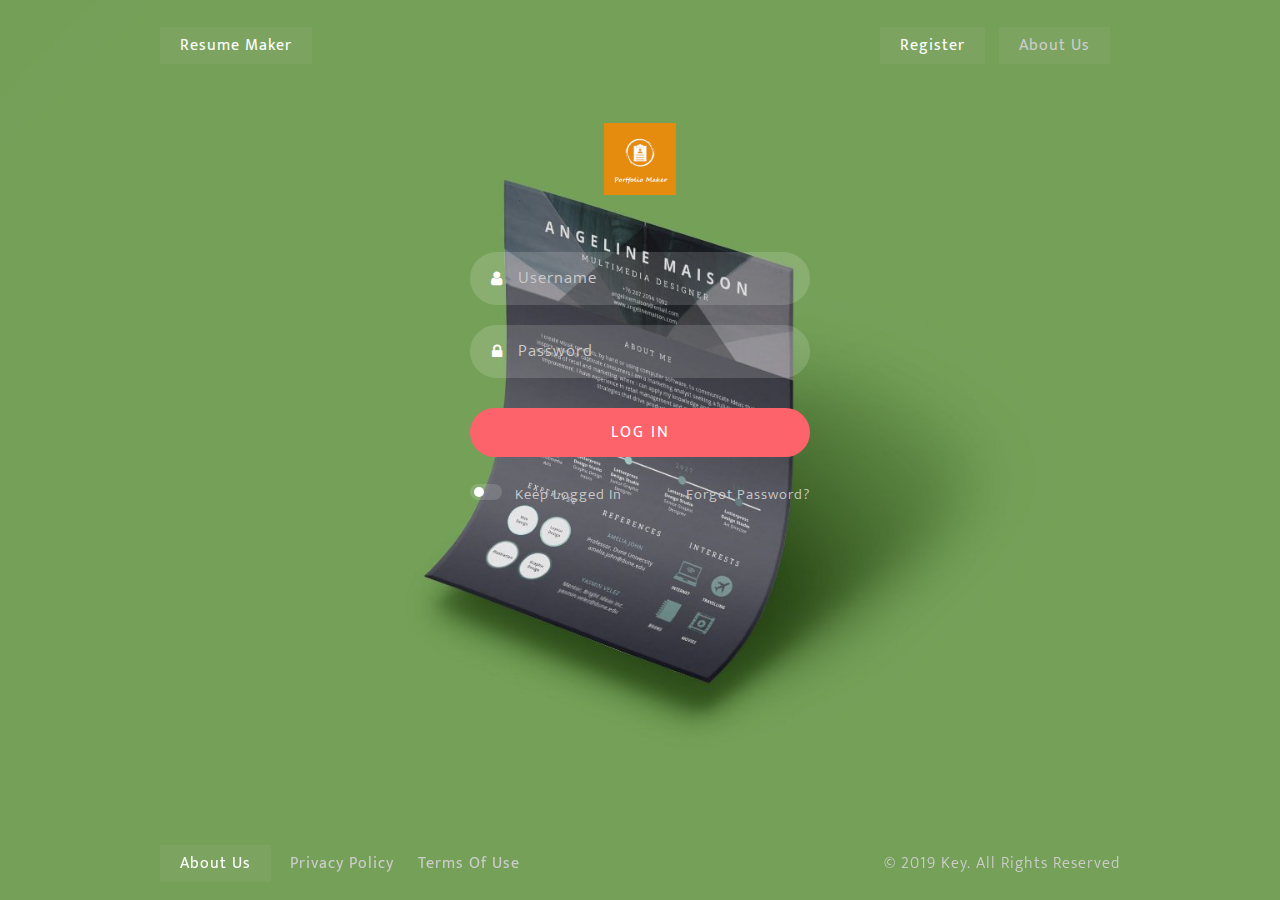
<file: index.html>
<!DOCTYPE html>
<html lang="zxx">

<head>
    <meta charset="utf-8">
    <meta name="viewport" content="width=device-width, initial-scale=1, shrink-to-fit=no">
    <meta http-equiv="x-ua-compatible" content="ie=edge">
    <link rel="icon" href="img/logo.png">
    <script>
        addEventListener("load", function() {
            setTimeout(hideURLbar, 0);
        }, false);

        function hideURLbar() {
            window.scrollTo(0, 1);
        }
    </script>
    <title>PortfolioMaker</title>
    <!-- Font Awesome -->
    <link rel="stylesheet" href="https://use.fontawesome.com/releases/v5.8.2/css/all.css">

    <link rel="stylesheet" href="css/font-awesome.min.css" type="text/css" media="all">
    <!-- Bootstrap core CSS -->
    <!--<link href="css/bootstrap.min.css" rel="stylesheet"> -->
    <!-- Material Design Bootstrap -->
    <!--<link href="css/mdb.min.css" rel="stylesheet">-->
    <!-- Index-Page-CSS -->
    <link rel="stylesheet" href="css/style.css" type="text/css" media="all">
    <!-- //fonts -->
    <link rel="stylesheet" href="css/font-awesome.min.css" type="text/css" media="all">
    <!-- Google fonts -->
    <link href="//fonts.googleapis.com/css?family=Quattrocento+Sans:400,400i,700,700i" rel="stylesheet">
    <link href="//fonts.googleapis.com/css?family=Mukta:200,300,400,500,600,700,800" rel="stylesheet">
    <!-- Google fonts -->
</head>

<body>
    <!-- main navigation -->
    <section class="main">
        <div class="layer">
            <header>
                <div class="bottom-grid">
                    <div class="links">
                        <!-- Navbar brand -->
                        <ul class="links-unordered-list">
                            <li class="active">
                                <a class="navbar-brand" href="index.html">Resume Maker</a>
                            </li>
                        </ul>
                    </div>

                    <div class="links">
                        <ul class="links-unordered-list">
                            <li class="active">
                                <a href="signup.html" class="">Register</a>
                            </li>
                            <li class="active">
                                <a href="about.html" class="">About Us</a>
                            </li>
                        </ul>
                    </div>
                </div>

            </header>
            <!-- main navigation -->

            <!-- main layout -->
            <main>
                <!-- main container -->
                <div class="container ">

                    <!-- grid row -->
                    <div class="row">
                        <div class="content-w3ls">
                            <div class="text-center icon">
                                <img src="img/logo.png" height="72" width="72" class="mb-4 rounded img-fluid" alt="Resume Maker Logo">
                            </div>
                            <div class="content-bottom">
                                <form action="#" id="login-form" method="post">
                                    <div class="field-group">
                                        <span class="fa fa-user" aria-hidden="true"></span>
                                        <div class="wthree-field">
                                            <input name="email" id="email" type="email" value="" placeholder="Username" required>
                                        </div>
                                    </div>
                                    <div class="field-group">
                                        <span class="fa fa-lock" aria-hidden="true"></span>
                                        <div class="wthree-field">
                                            <input name="password" id="password" type="password" placeholder="Password">
                                        </div>
                                    </div>
                                    <div class="wthree-field">
                                        <button type="submit" class="btn btn-primary btn-block">Log In</button>
                                    </div>
                                    <ul class="list-login">
                                        <li class="switch-agileits">
                                            <label class="switch">
                                            <input type="checkbox">
                                            <span class="slider round"></span>
                                            keep Logged in
                                        </label>
                                        </li>
                                        <li>
                                            <a href="#" class="text-right">forgot password?</a>
                                        </li>
                                        <li class="clearfix"></li>
                                    </ul>
                                    <ul class="list-login-bottom">

                                        <li class="clearfix"></li>
                                    </ul>
                                </form>
                            </div>
                        </div>
                        <!-- grid row -->
                    </div>

                    <!-- grid row -->

                    <!-- grid row -->

                    <!-- main container -->
                </div>
            </main>

            <!-- main layout -->
            <!-- footer -->
            <footer>
                <div class="bottom-grid1">
                    <div class="links">
                        <ul class="links-unordered-list">
                            <li class="active">
                                <a href="about.html" class="">About Us</a>
                            </li>
                            <li class="">
                                <a href="#" class="">Privacy Policy</a>
                            </li>
                            <li class="">
                                <a target="_blank" href="https://pastebin.com/3WXmsxsU" class="">Terms of Use</a>
                            </li>
                        </ul>
                    </div>
                    <div class="copyright">
                        <p>© 2019 Key. All rights reserved </a>
                        </p>
                    </div>
                </div>
            </footer>

            <!-- footer -->
            <!-- SCRIPTS -->
            <!-- JQuery -->
            <script type="text/javascript" src="js/jquery-3.4.1.min.js"></script>
            <!-- Bootstrap tooltips -->
            <script type="text/javascript" src="js/popper.min.js"></script>
            <!-- Bootstrap core JavaScript -->
            <script type="text/javascript" src="js/bootstrap.min.js"></script>
            <!-- MDB core JavaScript -->
            <script type="text/javascript" src="js/mdb.min.js"></script>
            <script src="js/modules/events-handler.js"></script>
            <script src="js/jquery.validate.min.js"></script>
            <!--script src="js/form-validation.js"></script-->
        </div>
    </section>
</body>

</html>
</file>
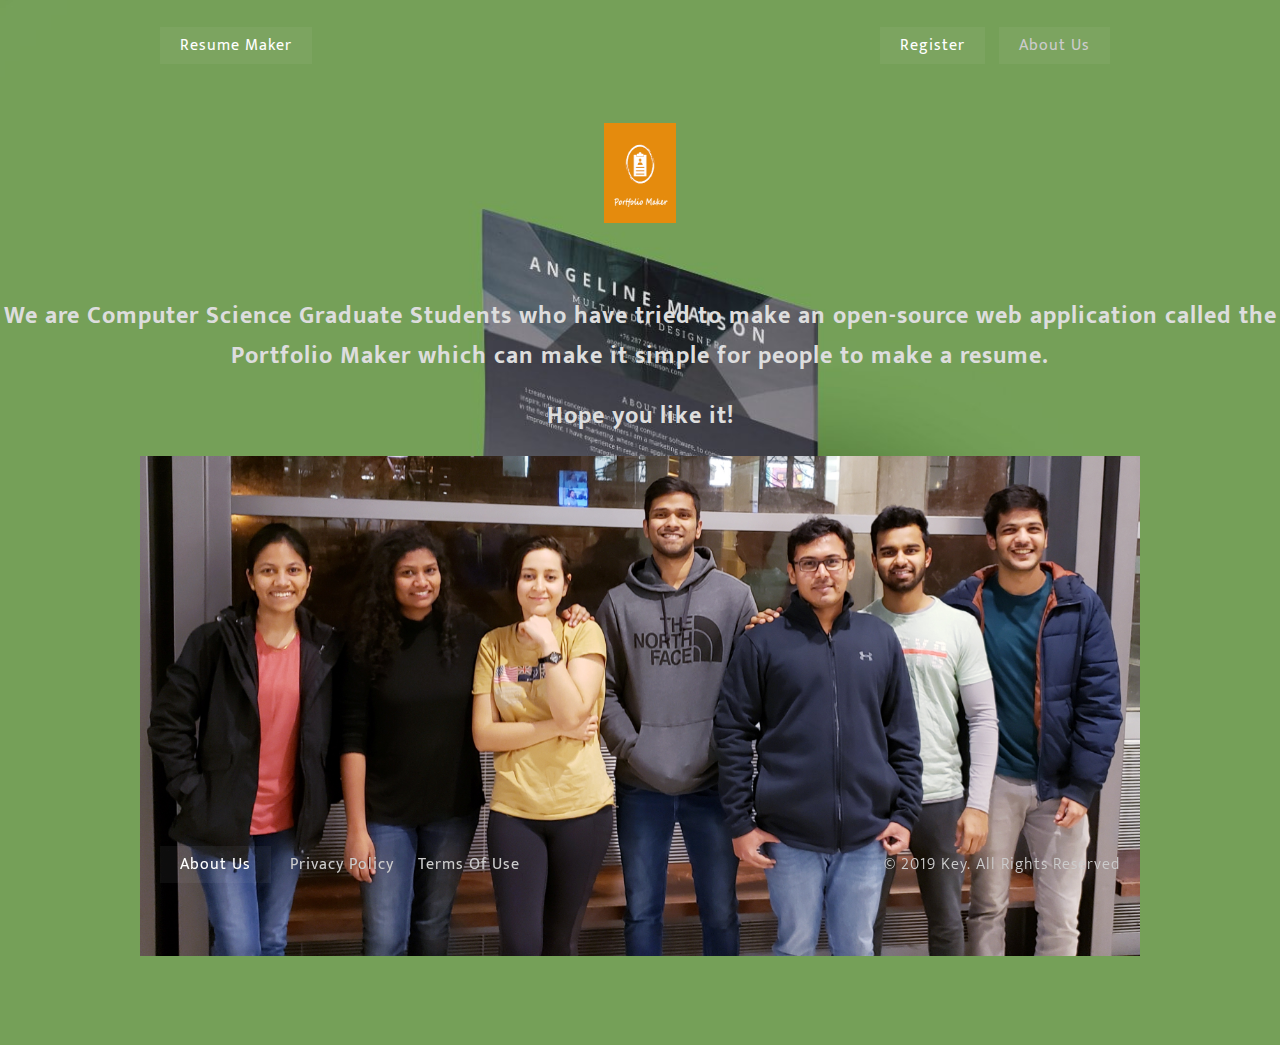
<file: about.html>
<!DOCTYPE html>
<html lang="zxx">

<head>
    <meta charset="utf-8">
    <meta name="viewport" content="width=device-width, initial-scale=1, shrink-to-fit=no">
    <meta http-equiv="x-ua-compatible" content="ie=edge">
    <link rel="icon" href="img/logo.png">
    <link rel="icon" href="img/7.png">
    <script>
        addEventListener("load", function() {
            setTimeout(hideURLbar, 0);
        }, false);

        function hideURLbar() {
            window.scrollTo(0, 1);
        }
    </script>
    <title>Portfolio Maker </title>
    <!-- Font Awesome -->
    <link rel="stylesheet" href="https://use.fontawesome.com/releases/v5.8.2/css/all.css">

    <link rel="stylesheet" href="css/font-awesome.min.css" type="text/css" media="all">
    <!-- Bootstrap core CSS -->
    <!--<link href="css/bootstrap.min.css" rel="stylesheet"> -->
    <!-- Material Design Bootstrap -->
    <!--<link href="css/mdb.min.css" rel="stylesheet">-->
    <!-- Index-Page-CSS -->
    <link rel="stylesheet" href="css/style.css" type="text/css" media="all">
    <!-- //fonts -->
    <link rel="stylesheet" href="css/font-awesome.min.css" type="text/css" media="all">
    <!-- Google fonts -->
    <link href="//fonts.googleapis.com/css?family=Quattrocento+Sans:400,400i,700,700i" rel="stylesheet">
    <link href="//fonts.googleapis.com/css?family=Mukta:200,300,400,500,600,700,800" rel="stylesheet">
    <!-- Google fonts -->
</head>

<body>
    <!-- main navigation -->
    <section class="main">
        <div class="layer">
            <header>
                <div class="bottom-grid">
                    <div class="links">
                        <!-- Navbar brand -->
                        <ul class="links-unordered-list">
                            <li class="active">
                                <a class="navbar-brand" href="index.html">Resume Maker</a>
                            </li>
                        </ul>
                    </div>

                    <div class="links">
                        <ul class="links-unordered-list">
                            <li class="active">
                                <a href="signup.html" class="">Register</a>
                            </li>
                            <li class="active">
                                <a href="about.html" class="">About Us</a>
                            </li>
                        </ul>
                    </div>
                </div>

            </header>
            <!-- main navigation -->

            <!-- main layout -->
            <main>
                <!-- main container -->
                <div class="container ">
                    <!-- grid row -->
                    <div class="row">
                        <div class="content-w3ls">
                            <div class="text-center icon">
                                <img src="img/logo.png" height="100" width="72" class="mb-4 rounded img-fluid" alt="Resume Maker Logo">
                            </div>
                        </div>
                        <div>
                            <div class="text-center">
                                <h2>We are Computer Science Graduate Students who have tried to make an open-source web application called the Portfolio Maker which can make it simple for people to make a resume.
                                </h2>
                                <h2>Hope you like it!</h2>

                            </div>

                            <div class="text-center icon">
                                <img src="img/team.jpg" height="500" width="1000">
                            </div>
                        </div>

                        <!-- grid row -->
                    </div>

                    <!-- grid row -->

                    <!-- grid row -->

                    <!-- main container -->
                </div>
            </main>

            <!-- main layout -->
            <!-- footer -->
            <footer>
                <div class="bottom-grid1">
                    <div class="links">
                        <ul class="links-unordered-list">
                            <li class="active">
                                <a href="about.html" class="">About Us</a>
                            </li>
                            <li class="">
                                <a href="#" class="">Privacy Policy</a>
                            </li>
                            <li class="">
                                <a target="_blank" href="https://pastebin.com/3WXmsxsU" class="">Terms of Use</a>
                            </li>
                        </ul>
                    </div>
                    <div class="copyright">
                        <p>© 2019 Key. All rights reserved </a>
                        </p>
                    </div>
                </div>
            </footer>

            <!-- footer -->
            <!-- SCRIPTS -->
            <!-- JQuery -->
            <script type="text/javascript" src="js/jquery-3.4.1.min.js"></script>
            <!-- Bootstrap tooltips -->
            <script type="text/javascript" src="js/popper.min.js"></script>
            <!-- Bootstrap core JavaScript -->
            <script type="text/javascript" src="js/bootstrap.min.js"></script>
            <!-- MDB core JavaScript -->
            <script type="text/javascript" src="js/mdb.min.js"></script>
            <script src="js/modules/events-handler.js"></script>
        </div>
    </section>
</body>

</html>
</file>
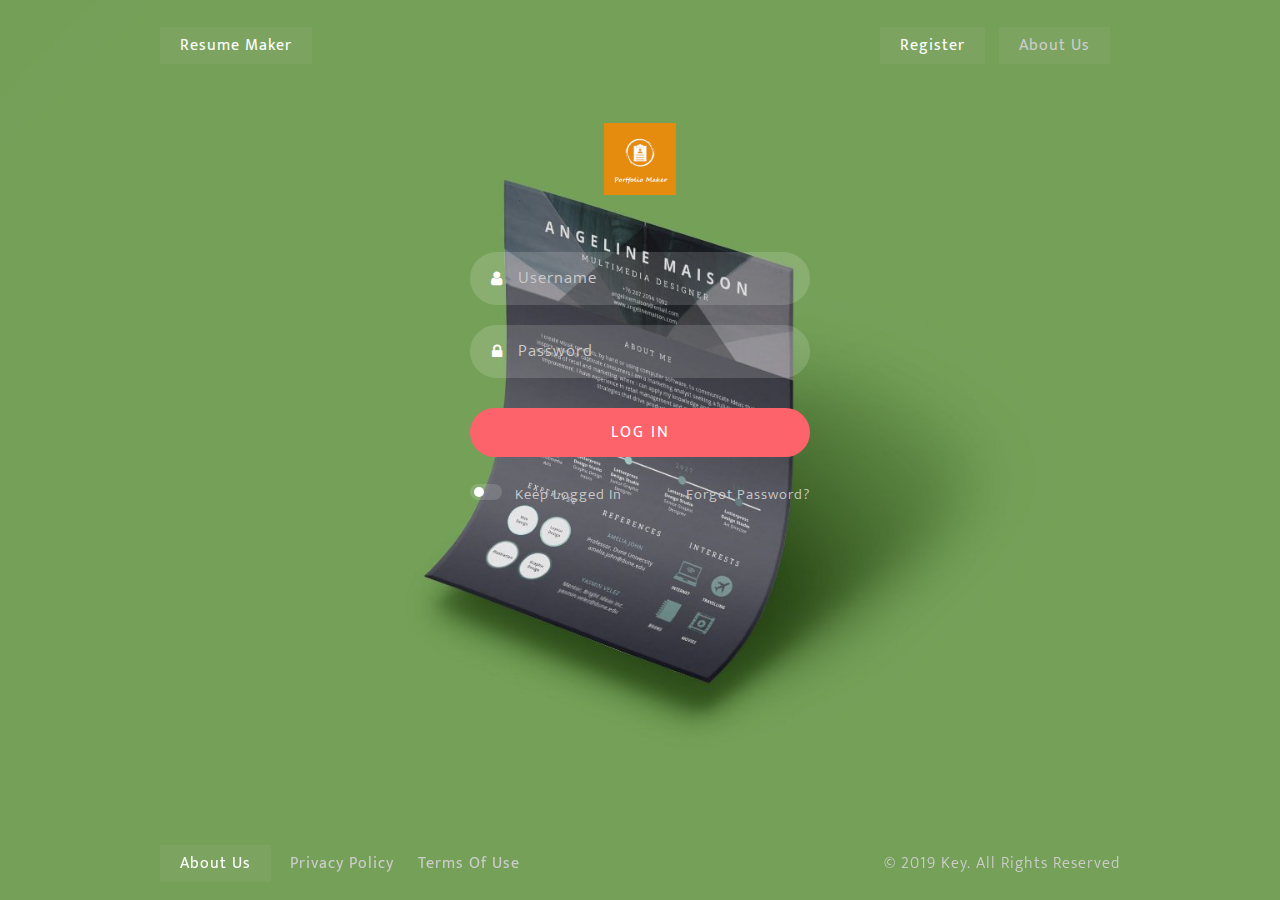
<file: preview-and-generate.html>
<!DOCTYPE html>
<html lang="en">

<head>
    <meta charset="utf-8">
    <meta name="viewport" content="width=device-width, initial-scale=1, shrink-to-fit=no">
    <meta http-equiv="x-ua-compatible" content="ie=edge">
    <link rel="icon" href="img/logo.png">
    <script>
        addEventListener("load", function () {
            setTimeout(hideURLbar, 0);
        }, false);
        
        function hideURLbar() {
            window.scrollTo(0, 1);
        }
    
    </script>
    <title>Resume Maker - Preview Data</title>
    <link rel="stylesheet" href="https://use.fontawesome.com/releases/v5.8.2/css/all.css">
    <link rel="stylesheet" href="css/font-awesome.min.css" type="text/css" media="all">
    <link rel="stylesheet" href="css/style.css" type="text/css" media="all">
    <link rel="stylesheet" href="css/font-awesome.min.css" type="text/css" media="all">
    <link href="//fonts.googleapis.com/css?family=Quattrocento+Sans:400,400i,700,700i" rel="stylesheet">
    <link href="//fonts.googleapis.com/css?family=Mukta:200,300,400,500,600,700,800" rel="stylesheet">
    <link href="css/bootstrap.min.css" rel="stylesheet">
    <link href="css/mdb.min.css" rel="stylesheet">
    <link href="css/style.css" rel="stylesheet">
    <link rel="stylesheet" href="css/intlTelInput.min.css">
    <script>
        if (!localStorage.getItem('token')) {
            window.location.replace('index.html');
        }
    </script>
</head>

<body>

<section class="main">
    <div class="layer">
        <header>
            <div class="bottom-grid">
                <div class="links">
                    <!-- Navbar brand -->
                    <ul class="links-unordered-list">
                        <li class="active">
                            <a class="navbar-brand" href="index.html">Resume Maker</a>
                        </li>
                    </ul>
                </div>
                
                <div class="links">
                    <ul class="links-unordered-list">
                        <li class="active">
                            <a href="signup.html" class="">Register</a>
                        </li>
                        <li class="active">
                            <a href="about.html" class="">About Us</a>
                        </li>
                        <li class="active">
                            <a id="logout" class="nav-link" href>Logout
                                <span class="sr-only">(current)</span>
                            </a>
                        </li>
                    </ul>
                </div>
            </div>
            <main>
                <div class="container pt-5">
                    
                    <!-- grid row -->
                    <div class="row">
                        
                        <div class="col-md-8 preview-div m-auto">
                            <h2>You have entered the following details:</h2>
                            <table class="table text-white table-dark table-striped rounded">
                                <thead class="table text-white table-dark table-striped rounded">
                                <tr>
                                    <th scope="col">Field</th>
                                    <th scope="col">Your Input</th>
                                    <th scope="col">
                                        
                                        <div class="wthree-field">
                                            <button onclick="editMe()" type="submit" class="btn btn-primary btn-block ">
                                                Edit
                                            </button>
                                        </div>
                                    
                                    </th>
                                </tr>
                                </thead>
                                <tbody id="preview_data">
                                </tbody>
                            </table>
                            <div class="wthree-field">
                                <button type="submit" class="btn btn-primary btn-block" id="show-template">Generate
                                    Resume
                                </button>
                            </div>
                        </div>
                    </div>
                </div>
            </main>
        
        </header>
        
        <!-- JQuery -->
        <script type="text/javascript" src="js/jquery-3.4.1.min.js"></script>
        <!-- Bootstrap tooltips -->
        <script type="text/javascript" src="js/popper.min.js"></script>
        <!-- Bootstrap core JavaScript -->
        <script type="text/javascript" src="js/bootstrap.min.js"></script>
        <!-- MDB core JavaScript -->
        <script type="text/javascript" src="js/mdb.min.js"></script>
        <script src="js/modules/intlTelInput.js"></script>
        <script src="js/jquery.validate.min.js"></script>
        <script src="js/modules/events-handler.js"></script>
        
        <script>
            
            function editMe() {
                //$(':input').removeAttr('readonly');
                $(' input[type="text"]').prop("disabled", false);
                $(' input[type="text"]').css('backgroundColor', 'white');
                $(' input[type="text"]').css('color', 'black');
            }
        
        </script>
    </div>
    <footer>
        <div class="bottom-grid1">
            <div class="links">
                <ul class="links-unordered-list">
                    <li class="">
                        <a href="about.html" class="">About Us</a>
                    </li>
                    <li class="">
                        <a href="#" class="">Privacy Policy</a>
                    </li>
                    <li class="">
                        <a target="_blank" href="https://pastebin.com/3WXmsxsU" class="">Terms of Use</a>
                    </li>
                </ul>
            </div>
            <div class="copyright">
                <p>© 2019 Key. All rights reserved </a>
                </p>
            </div>
        </div>
    </footer>
</section>

<!-- JQuery -->
<script type="text/javascript" src="js/jquery-3.4.1.min.js"></script>

<script src="js/jquery.validate.min.js"></script>

<!-- Bootstrap tooltips -->
<script type="text/javascript" src="js/popper.min.js"></script>
<!-- Bootstrap core JavaScript -->
<script type="text/javascript" src="js/bootstrap.min.js"></script>
<!-- MDB core JavaScript -->
<script type="text/javascript" src="js/mdb.min.js"></script>
<script src="js/modules/intlTelInput.js"></script>
<script src="js/modules/events-handler.js"></script>
<style>
    #unique {
        background: transparent;
        border: none;
        color: white;
        outline: none;
        
    }
</style>
<script>
    var map = {
        'personalInfo': 'Personal Information',
        'websites': 'Your Websites / Online Presence',
        'education': 'Education / Academics',
        'skills': 'Skills',
        'experience': 'Professional Experience',
        'projects': 'Academic Projects',
        'accoladesInterests': 'Accolades, Activities and Interests',
        'name': 'Name',
        'emailID': 'Email Address',
        'contactNumber': 'Contact Number',
        'mailingAddress': 'Mailing Address',
        'careerObjective': 'Career Objective',
        'ownWebsite': 'Your Website',
        'linkedInURL': 'LinkedIn URL',
        'githubURL': 'GitHub URL',
        'googleScholarsURL': 'Google Scholars URL',
        'otherURL': 'Other URL',
        'university': 'School Name',
        'degree': 'Degree Obtained',
        'concentration': 'Concentration of Study',
        'startDate': 'Start Date',
        'endDate': 'End Date',
        'gpa': 'GPA',
        'technical': 'Technical Skills',
        'laboratory': 'Laboratory Work',
        'languages': 'Languages Known',
        'otherSkills': 'Other Skills',
        'orgName': 'Organization Name',
        'jobTitle': 'Job title',
        'jobStartDate': 'Job Start Date',
        'jobEndDate': 'Job End Date',
        'responsibilities': 'Job Responsibilities',
        'projectTitle': 'Project Title',
        'projectStartDate': 'Project Start Date',
        'projectEndDate': 'Project End Date',
        'projectSummary': 'Project Summary',
        'accolades': 'Accolades',
        'activities': 'Activities & Interests'
    };
    
    var serverURL = 'https://resbuild-server.herokuapp.com/';
    
    function showPreview() {
        $.ajax({
            method: 'GET',
            //contentType: "application/json",
            //dataType: 'json',
            beforeSend: function (xhr) {
                xhr.setRequestHeader('Authorization', 'Bearer ' + localStorage.getItem('token'));
            },
            url: serverURL + 'data/fetch?user_id=' + localStorage.getItem('user_id'),
            //data: JSON.stringify(questionnaireObject),
            success: function (result) {
                
                if (result) {
                    var outputJSON = JSON.parse(result.data);
                    
                    var tr, val;
                    for (var key of Object.keys(outputJSON)) {
                        if (outputJSON[key]) {
                            tr = $('<tr/>');
                            tr.append("<td colspan='3' style='color: orange'>" + map[key] + "</td>");
                            $('#preview_data').append(tr);
                            var keys1 = Object.keys(outputJSON[key]);
                            keys1.forEach(function (key1) {
                                if (outputJSON[key].length) {
                                    var keys2 = Object.keys(outputJSON[key]['' + key1 + '']);
                                    keys2.forEach(function (key2) {
                                        val = outputJSON[key]['' + key1 + '']['' + key2 + ''];
                                        if (val && val !== '--Select--') {
                                            
                                            tr = $('<tr/>');
                                            tr.append("<td>" + map[key2] + "</td>");
                                            tr.append("<td colspan='2'><input type='text' style='width: 100%;' id='unique' disabled value='" + outputJSON[key]['' + key1 + '']['' + key2 + ''] + "'/></td>");
                                            $('#preview_data').append(tr);
                                        }
                                    });
                                } else {
                                    val = outputJSON[key]['' + key1 + ''];
                                    if (val && val !== '--Select--') {
                                        tr = $('<tr/>');
                                        tr.append("<td>" + map[key1] + "</td>");
                                        tr.append("<td colspan='2'><input type='text' style='width: 100%;' id='unique' disabled value=' " + outputJSON[key]['' + key1 + ''] + "'/></td>");
                                        $('#preview_data').append(tr);
                                    }
                                }
                            });
                        }
                    }
                }
            },
            error: function (result) {
                alert("Couldn't retrieve data!")
            }
        });
    }
    
    if (!localStorage.getItem('token')) {
        window.location.replace('index.html');
    } else {
        showPreview();
    }
</script>
</body>
</html>
</file>
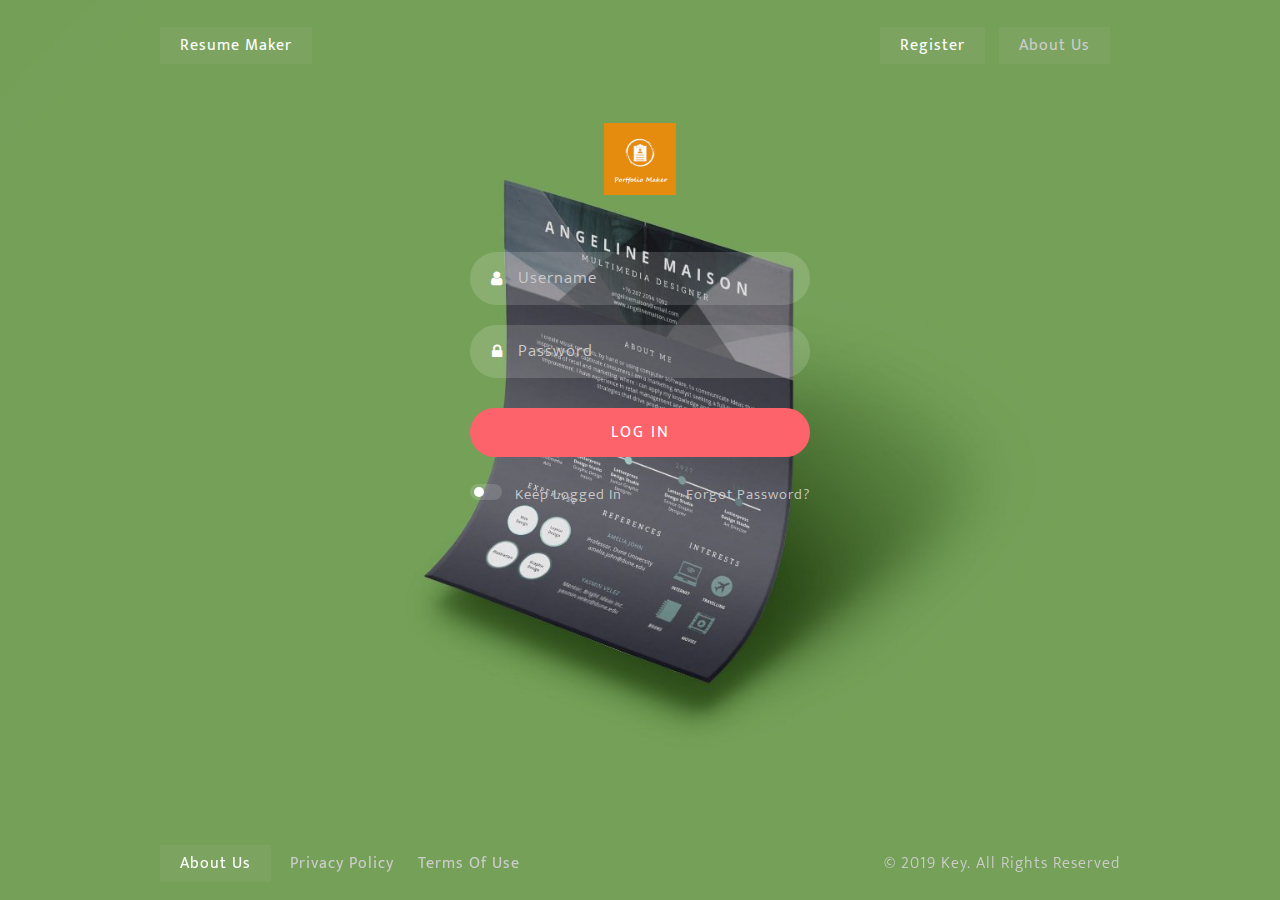
<file: questionnaire.html>
<!DOCTYPE html>
<html lang="zxx">

<head>
    <meta charset="utf-8">
    <meta name="viewport" content="width=device-width, initial-scale=1, shrink-to-fit=no">
    <meta http-equiv="x-ua-compatible" content="ie=edge">
    <link rel="icon" href="img/logo.png">
    <script>
        addEventListener("load", function () {
            setTimeout(hideURLbar, 0);
        }, false);
        
        function hideURLbar() {
            window.scrollTo(0, 1);
        }
    
    </script>
    <title>Resume Maker - User Details</title>
    <link rel="stylesheet" href="https://use.fontawesome.com/releases/v5.8.2/css/all.css">
    <link rel="stylesheet" href="css/font-awesome.min.css" type="text/css" media="all">
    <link rel="stylesheet" href="css/style.css" type="text/css" media="all">
    <link rel="stylesheet" href="css/font-awesome.min.css" type="text/css" media="all">
    <link href="//fonts.googleapis.com/css?family=Quattrocento+Sans:400,400i,700,700i" rel="stylesheet">
    <link href="//fonts.googleapis.com/css?family=Mukta:200,300,400,500,600,700,800" rel="stylesheet">
    <link href="css/bootstrap.min.css" rel="stylesheet">
    <link href="css/mdb.min.css" rel="stylesheet">
    <link href="css/style.css" rel="stylesheet">
    <link rel="stylesheet" href="css/intlTelInput.min.css">
    <script>
        if (!localStorage.getItem('token')) {
            window.location.replace('index.html');
        }
    </script>
</head>

<body>
<!-- main navigation -->
<section class="main">
    <div class="layer">
        <header>
            <div class="bottom-grid">
                <div class="links">
                    <!-- Navbar brand -->
                    <ul class="links-unordered-list">
                        <li class="active">
                            <a class="navbar-brand" href="index.html">Resume Maker</a>
                        </li>
                    </ul>
                </div>
                
                <div class="links">
                    <ul class="links-unordered-list">
                        <li class="active">
                            <a href="signup.html" class="">Register</a>
                        </li>
                        <li class="active">
                            <a href="about.html" class="">About Us</a>
                        </li>
                        <li class="active">
                            <a id="logout" class="nav-link" href>Logout
                                <span class="sr-only">(current)</span>
                            </a>
                        </li>
                    </ul>
                </div>
            </div>
        
        </header>
        
        <main>
            <!-- main container -->
            <div class="container pt-5">
                
                <!-- grid row -->
                <div class="row">
                    
                    <!-- grid col -->
                    
                    <!-- grid col -->
                    
                    <div class="col-md-4">
                        <div class="text-center">
                            <img src="img/logo.png" height="72" width="72" class="mb-4 rounded img-fluid"
                                 alt="Resume Maker Logo">
                        </div>
                        <div class="text-center"><h2>Welcome to the Resume Maker</h2></div>
                        <hr>
                        <p>Hey There! Wanting to create a new resume? Just give us your details and we are here to help
                            you create a resume within minutes so that you can present yourself in a better way than you
                            could ever imagine :)</p>
                    </div>
                    <!-- grid col -->
                    
                    <div class="col-md-8 questionnaire-div">
                        <form action="" class="questionnaire-form" id="personalInfo">
                            <h2 class="text-center">Personal Information</h2>
                            <div class="template">
                                <h6 class="text-center">Please enter your personal details as they should appear on your
                                    Curriculum
                                    Vitae</h6>
                                <div class="form-group required">
                                    <label class="control-label" for="name">Full name</label>
                                    <input type="text" class="form-control" id="name" name="name" placeholder="John Doe"
                                           required>
                                </div>
                                <div class="form-group required">
                                    <label class="control-label" for="emailID">Email address</label>
                                    <input type="email" class="form-control" id="emailID" name="emailID"
                                           placeholder="john.doe@example.com"
                                           required>
                                </div>
                                <div class="form-group required">
                                    <label class="control-label" for="contactNumber">Contact Number</label>
                                    <input type="tel" class="form-control" id="contactNumber" name="contactNumber"
                                           required>
                                </div>
                                <div class="form-group required">
                                    <label class="control-label" for="mailingAddress">Mailing Address</label>
                                    <textarea class="form-control" rows="2" id="mailingAddress" name="mailingAddress"
                                              placeholder="840 SW Grove Street, Corvallis, Oregon - 97333"
                                              required></textarea>
                                </div>
                                <div class="form-group">
                                    <label class="control-label" for="careerObjective">Career Objective</label>
                                    <textarea class="form-control" rows="2" id="careerObjective" name="careerObjective"
                                              placeholder="Actively looking for Summer Internships"></textarea>
                                </div>
                            </div>
                            <div class="wthree-field">
                                <button type="submit" class="btn btn-primary btn-block next">Next</button>
                            </div>
                        </form>
                        
                        <form action="" class="questionnaire-form d-none" id="websites">
                            <h2 class="text-center">Your Websites / Online Presence</h2>
                            <div class="template">
                                <h6 class="text-center">Please provide the following URLs if you have any.</h6>
                                <div class="form-group">
                                    <label class="control-label" for="ownWebsite">Own Website URL</label>
                                    <input type="url" class="form-control" id="ownWebsite" name="ownWebsite"
                                           placeholder="http://www.jonhdoe.com">
                                </div>
                                <div class="form-group">
                                    <label class="control-label" for="linkedInURL">LinkedIn URL</label>
                                    <input type="url" class="form-control" id="linkedInURL" name="linkedInURL"
                                           placeholder="https://www.linkedin.com/in/johndoe/">
                                </div>
                                <div class="form-group">
                                    <label class="control-label" for="githubURL">GitHub URL</label>
                                    <input type="url" class="form-control" id="githubURL" name="githubURL"
                                           placeholder="https://github.com/johndoe">
                                </div>
                                <div class="form-group">
                                    <label class="control-label" for="googleScholarsURL">Google Scholars URL</label>
                                    <input type="url" class="form-control" id="googleScholarsURL"
                                           name="googleScholarsURL"
                                           placeholder="https://scholar.google.com/johndoe">
                                </div>
                                <div class="form-group">
                                    <label class="control-label" for="otherURL">Other
                                        URL</label>
                                    <input type="url" class="form-control" id="otherURL"
                                           name="otherURL"
                                           placeholder="https://www.codechef.com/users/johndoe">
                                </div>
                            </div>
                            
                            <div class="wthree-field">
                                <button type="submit" class="btn btn-primary btn-block next">Next</button>
                                <button type="submit" class="btn btn-primary btn-block prev">Previous</button>
                            </div>
                        </form>
                        
                        <form action="" class="questionnaire-form d-none" id="education">
                            <h2 class="text-center">Education / Academics</h2>
                            <div class="template">
                                <div class="form-group required">
                                    <label class="control-label" for="university">School Name</label>
                                    <input type="text" class="form-control" id="university" name="university"
                                           placeholder="Oregon State University"
                                           required>
                                </div>
                                <div class="form-group required">
                                    <label class="control-label" for="degree">Degree Sought</label>
                                    <select class="form-control" id="degree" name="degree" required>
                                        <option>--Select--</option>
                                        <option>High School</option>
                                        <option>Undergraduate / Bachelors</option>
                                        <option>Masters</option>
                                        <option>PhD</option>
                                    </select>
                                </div>
                                <div class="form-group required">
                                    <label class="control-label" for="concentration">Concentration of study</label>
                                    <input type="text" class="form-control" id="concentration" name="concentration"
                                           placeholder="Computer Science"
                                           required>
                                </div>
                                <div class="form-group required">
                                    <label class="control-label" for="startDate">Start Date</label>
                                    <input type="date" class="form-control" id="startDate" name="startDate"
                                           placeholder="MM/dd/yyyy"
                                           required>
                                </div>
                                <div class="form-group required">
                                    <label class="control-label" for="endDate">End Date</label>
                                    <input type="date" class="form-control" id="endDate" name="endDate"
                                           placeholder="MM/dd/yyyy">
                                </div>
                                <div class="form-check">
                                    <input type="checkbox" class="form-check-input" id="currentStudy">
                                    <label class="control-label" for="currentStudy">I currently study here</label>
                                </div>
                                <div class="form-group">
                                    <label class="control-label" for="gpa">GPA (Out of 4)</label>
                                    <input type="text" class="form-control" id="gpa" name="gpa" placeholder="3.5">
                                </div>
                            </div>
                            <div class="form-group addAnother">
                                <a href>Add another school</a>
                            </div>
                            <div class="wthree-field">
                                <button type="submit" class="btn btn-primary btn-block next">Next</button>
                                <button type="submit" class="btn btn-primary btn-block prev">Previous</button>
                            </div>
                        </form>
                        
                        <form action="" class="questionnaire-form d-none" id="skills">
                            <h2 class="text-center">Skills</h2>
                            <div class="template">
                                <div class="form-group">
                                    <label class="control-label" for="technical">Technical</label>
                                    <input type="text" class="form-control" id="technical" name="technical"
                                           placeholder="List Computer Languages and Programming Languages">
                                </div>
                                <div class="form-group">
                                    <label class="control-label" for="laboratory">Laboratory</label>
                                    <input type="text" class="form-control" id="laboratory" name="laboratory"
                                           placeholder="List Scientific / Research lab techniques or tools">
                                </div>
                                <div class="form-group">
                                    <label class="control-label" for="languages">Languages</label>
                                    <input type="text" class="form-control" id="languages" name="languages"
                                           placeholder="List foreign languages">
                                </div>
                                <div class="form-group">
                                    <label class="control-label" for="otherSkills">Other Skills</label>
                                    <input type="text" class="form-control" id="otherSkills" name="otherSkills"
                                           placeholder="Communications, Leadership">
                                </div>
                            </div>
                            <div class="wthree-field">
                                <button type="submit" class="btn btn-primary btn-block next">Next</button>
                                <button type="submit" class="btn btn-primary btn-block prev">Previous</button>
                            </div>
                        
                        </form>
                        
                        <form action="" class="questionnaire-form d-none" id="experience">
                            <h2 class="text-center">Professional Experience</h2>
                            <div class="template">
                                <div class="form-group">
                                    <label class="control-label" for="orgName">Organization name</label>
                                    <input type="text" class="form-control" id="orgName" name="orgName"
                                           placeholder="Google LLC">
                                </div>
                                <div class="form-group">
                                    <label class="control-label" for="jobTitle">Job Title</label>
                                    <input type="text" class="form-control" id="jobTitle" name="jobTitle"
                                           placeholder="Software Engineer">
                                </div>
                                <div class="form-group">
                                    <label class="control-label" for="jobStartDate">Start Date</label>
                                    <input type="date" class="form-control" id="jobStartDate" name="jobStartDate"
                                           placeholder="MM/dd/yyyy">
                                </div>
                                <div class="form-group">
                                    <label class="control-label" for="jobEndDate">End Date</label>
                                    <input type="date" class="form-control" id="jobEndDate" name="jobEndDate"
                                           placeholder="MM/dd/yyyy">
                                </div>
                                <div class="form-check">
                                    <input type="checkbox" class="form-check-input" id="currentWork">
                                    <label class="control-label" for="currentWork">I currently work here</label>
                                </div>
                                <div class="form-group">
                                    <label class="control-label" for="responsibilities">Responsibilities and work in
                                        brief</label>
                                    <textarea class="form-control" id="responsibilities"
                                              name="responsibilities"
                                              placeholder="Development in Google Maps"></textarea>
                                </div>
                            
                            </div>
                            <div class="form-group addAnother">
                                <a href>Add another Experience</a>
                            </div>
                            <div class="wthree-field">
                                <button type="submit" class="btn btn-primary btn-block next">Next</button>
                                <button type="submit" class="btn btn-primary btn-block prev">Previous</button>
                            </div>
                        </form>
                        
                        <form action="" class="questionnaire-form d-none" id="projects">
                            <h2 class="text-center">Academic Projects</h2>
                            <div class="template">
                                <div class="form-group">
                                    <label class="control-label" for="projectTitle">Project Title</label>
                                    <input type="text" class="form-control" id="projectTitle" name="projectTitle"
                                           placeholder="ResumeMaker for CS-561">
                                </div>
                                <div class="form-group">
                                    <label class="control-label" for="projectStartDate">Start Date</label>
                                    <input type="date" class="form-control" id="projectStartDate"
                                           name="projectStartDate"
                                           placeholder="MM/dd/yyyy">
                                </div>
                                <div class="form-group">
                                    <label class="control-label" for="projectEndDate">End Date</label>
                                    <input type="date" class="form-control" id="projectEndDate" name="projectEndDate"
                                           placeholder="MM/dd/yyyy">
                                </div>
                                <div class="form-check">
                                    <input type="checkbox" class="form-check-input" id="currentProject">
                                    <label class="control-label" for="currentProject">Currently working on this
                                        project</label>
                                </div>
                                <div class="form-group">
                                    <label class="control-label" for="projectSummary">Project Summary</label>
                                    <textarea type="text" class="form-control" id="projectSummary" name="projectSummary"
                                              placeholder=""></textarea>
                                </div>
                            </div>
                            <div class="form-group addAnother">
                                <a href>Add another project</a>
                            </div>
                            <div class="wthree-field">
                                <button type="submit" class="btn btn-primary btn-block next">Next</button>
                                <button type="submit" class="btn btn-primary btn-block prev">Previous</button>
                            </div>
                        </form>
                        
                        <form action="" class="questionnaire-form d-none" method="post" id="accoladesInterests">
                            <h2 class="text-center">Accolades, Activities and Interests</h2>
                            <div class="template">
                                <div class="form-group">
                                    <label class="control-label" for="accolades">Accolades</label>
                                    <textarea type="text" class="form-control" id="accolades" name="accolades"
                                              placeholder="First runner up at hackathon"></textarea>
                                </div>
                                <div class="form-group">
                                    <label class="control-label" for="activities">Activities and Interests</label>
                                    <textarea type="text" class="form-control" id="activities" name="activities"
                                              placeholder="Volunteer at OSU UHDS, Love hiking"></textarea>
                                </div>
                            </div>
                            <div class="wthree-field">
                                <button type="submit" id="questionnaireSubmit" class="btn btn-primary btn-block">Preview
                                    &amp; Submit
                                </button>
                                <button type="submit" class="btn btn-primary btn-block prev">Previous</button>
                            </div>
                        </form>
                    </div>
                </div>
            </div>
        </main>
        
        <!-- JQuery -->
        <script type="text/javascript" src="js/jquery-3.4.1.min.js"></script>
        <!-- Bootstrap tooltips -->
        <script type="text/javascript" src="js/popper.min.js"></script>
        <!-- Bootstrap core JavaScript -->
        <script type="text/javascript" src="js/bootstrap.min.js"></script>
        <!-- MDB core JavaScript -->
        <script type="text/javascript" src="js/mdb.min.js"></script>
        <script src="js/modules/intlTelInput.js"></script>
        <script src="js/jquery.validate.min.js"></script>
        <script src="js/modules/events-handler.js"></script>
    </div>
    <footer>
        <div class="bottom-grid1">
            <div class="links">
                <ul class="links-unordered-list">
                    <li class="">
                        <a href="about.html" class="">About Us</a>
                    </li>
                    <li class="">
                        <a href="#" class="">Privacy Policy</a>
                    </li>
                    <li class="">
                        <a target="_blank" href="https://pastebin.com/3WXmsxsU" class="">Terms of Use</a>
                    </li>
                </ul>
            </div>
            <div class="copyright">
                <p>© 2019 Key. All rights reserved </a>
                </p>
            </div>
        </div>
    </footer>
</section>
</body>
</html>
</file>
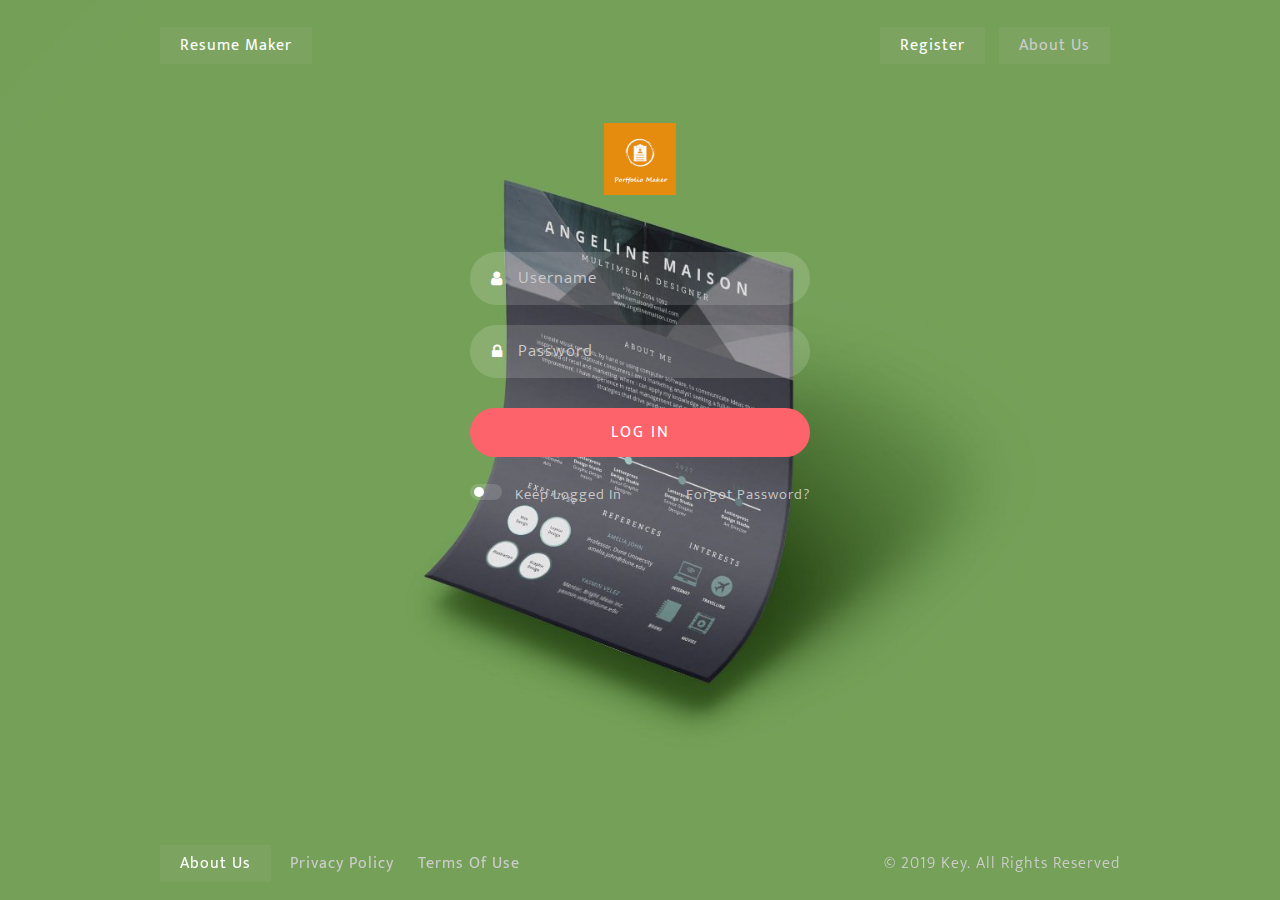
<file: select-template.html>
<!DOCTYPE html>
<html lang="en">

<head>
    <meta charset="utf-8">
    <meta name="viewport" content="width=device-width, initial-scale=1, shrink-to-fit=no">
    <meta http-equiv="x-ua-compatible" content="ie=edge">
    <link rel="icon" href="img/logo.png">
    <script>
        addEventListener("load", function () {
            setTimeout(hideURLbar, 0);
        }, false);
        
        function hideURLbar() {
            window.scrollTo(0, 1);
        }
    
    </script>
    <title>Resume Maker - Preview Data</title>
    <link rel="stylesheet" href="https://use.fontawesome.com/releases/v5.8.2/css/all.css">
    <link rel="stylesheet" href="css/font-awesome.min.css" type="text/css" media="all">
    <link rel="stylesheet" href="css/style.css" type="text/css" media="all">
    <link rel="stylesheet" href="css/font-awesome.min.css" type="text/css" media="all">
    <link href="//fonts.googleapis.com/css?family=Quattrocento+Sans:400,400i,700,700i" rel="stylesheet">
    <link href="//fonts.googleapis.com/css?family=Mukta:200,300,400,500,600,700,800" rel="stylesheet">
    <link href="css/bootstrap.min.css" rel="stylesheet">
    <link href="css/mdb.min.css" rel="stylesheet">
    <link href="css/style.css" rel="stylesheet">
    <link rel="stylesheet" href="css/intlTelInput.min.css">
    <script>
        if (!localStorage.getItem('token')) {
            window.location.replace('index.html');
        }
    </script>
</head>

<body>

<section class="main">
    <div class="layer">
        <header>
            <div class="bottom-grid">
                <div class="links">
                    <!-- Navbar brand -->
                    <ul class="links-unordered-list">
                        <li class="active">
                            <a class="navbar-brand" href="index.html">Resume Maker</a>
                        </li>
                    </ul>
                </div>
                
                <div class="links">
                    <ul class="links-unordered-list">
                        <li class="active">
                            <a href="signup.html" class="">Register</a>
                        </li>
                        <li class="active">
                            <a href="about.html" class="">About Us</a>
                        </li>
                        <li class="active">
                            <a id="logout" class="nav-link" href>Logout
                                <span class="sr-only">(current)</span>
                            </a>
                        </li>
                    </ul>
                </div>
            </div>
            <main>
                <div class="container pt-5">
                    
                    <!-- grid row -->
                    <div class="row">
                        
                        <div class="col-md-8 template-div m-auto">
                            <h2>Pick a template: </h2><br/>
                            <div class="row">
                                <div class="col-md-6 m-auto text-center">
                                    <img src="img/Template_1.jpg" id="1" style="width: 70%;" alt="Template 1"></a>
                                </div>
                                <div class="col-md-6 m-auto text-center">
                                    <img src="img/Template_2.jpg" id="2" style="width: 70%;" alt="Template 2"></a>
                                </div>
                            </div>
                            <div class="wthree-field">
                                <button type="submit" class="btn btn-primary btn-block" id="generate-resume">Pick Template and View Resume</button>
                            </div>
                        </div>
                    </div>
            </main>
        
        </header>
        
        <!-- JQuery -->
        <script type="text/javascript" src="js/jquery-3.4.1.min.js"></script>
        <!-- Bootstrap tooltips -->
        <script type="text/javascript" src="js/popper.min.js"></script>
        <!-- Bootstrap core JavaScript -->
        <script type="text/javascript" src="js/bootstrap.min.js"></script>
        <!-- MDB core JavaScript -->
        <script type="text/javascript" src="js/mdb.min.js"></script>
        <script src="js/modules/intlTelInput.js"></script>
        <script src="js/jquery.validate.min.js"></script>
        <script src="js/modules/events-handler.js"></script>
    </div>
    <footer>
        <div class="bottom-grid1">
            <div class="links">
                <ul class="links-unordered-list">
                    <li class="">
                        <a href="about.html" class="">About Us</a>
                    </li>
                    <li class="">
                        <a href="#" class="">Privacy Policy</a>
                    </li>
                    <li class="">
                        <a target="_blank" href="https://pastebin.com/3WXmsxsU" class="">Terms of Use</a>
                    </li>
                </ul>
            </div>
            <div class="copyright">
                <p>© 2019 Key. All rights reserved </a>
                </p>
            </div>
        </div>
    </footer>
</section>

<!-- JQuery -->
<script type="text/javascript" src="js/jquery-3.4.1.min.js"></script>

<script src="js/jquery.validate.min.js"></script>

<!-- Bootstrap tooltips -->
<script type="text/javascript" src="js/popper.min.js"></script>
<!-- Bootstrap core JavaScript -->
<script type="text/javascript" src="js/bootstrap.min.js"></script>
<!-- MDB core JavaScript -->
<script type="text/javascript" src="js/mdb.min.js"></script>
<script src="js/modules/intlTelInput.js"></script>
<script src="js/modules/events-handler.js"></script>
</body>
</html>
</file>
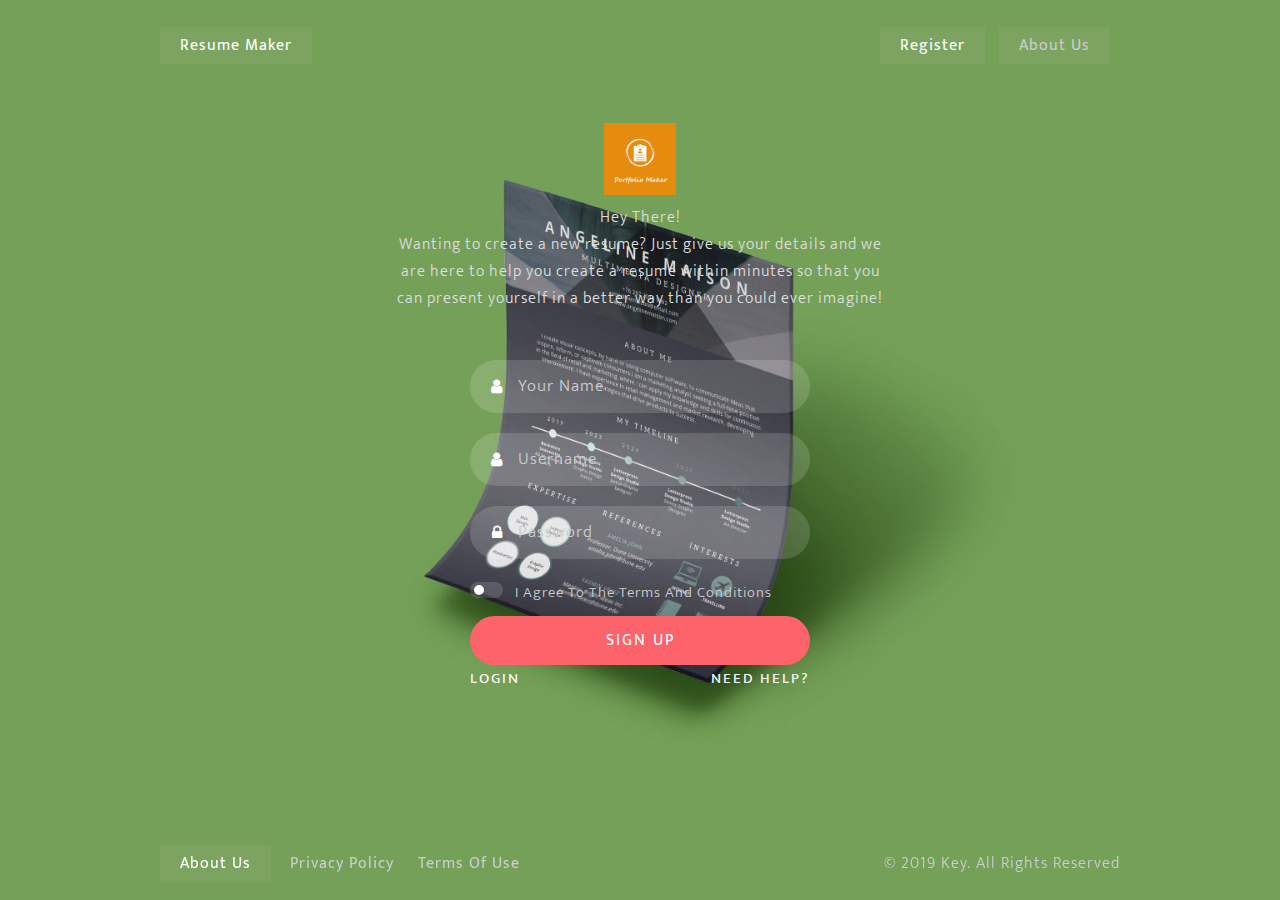
<file: signup.html>
<!DOCTYPE html>
<html lang="en">

<head>
    <meta charset="utf-8">
    <meta name="viewport" content="width=device-width, initial-scale=1, shrink-to-fit=no">
    <meta http-equiv="x-ua-compatible" content="ie=edge">
    <link rel="icon" href="img/logo.png">
    <script>
        addEventListener("load", function () {
            setTimeout(hideURLbar, 0);
        }, false);
        
        function hideURLbar() {
            window.scrollTo(0, 1);
        }
    
    </script>
    <title>Resume Maker - Sign Up</title>
    <!-- Font Awesome -->
    <link rel="stylesheet" href="https://use.fontawesome.com/releases/v5.8.2/css/all.css">
    
    <link rel="stylesheet" href="css/font-awesome.min.css" type="text/css" media="all">
    <!-- Bootstrap core CSS -->
    <!--<link href="css/bootstrap.min.css" rel="stylesheet"> -->
    <!-- Material Design Bootstrap -->
    <!--<link href="css/mdb.min.css" rel="stylesheet">-->
    <!-- Index-Page-CSS -->
    <link rel="stylesheet" href="css/style.css" type="text/css" media="all">
    <!-- //fonts -->
    <link rel="stylesheet" href="css/font-awesome.min.css" type="text/css" media="all">
    <!-- Google fonts -->
    <link href="//fonts.googleapis.com/css?family=Quattrocento+Sans:400,400i,700,700i" rel="stylesheet">
    <link href="//fonts.googleapis.com/css?family=Mukta:200,300,400,500,600,700,800" rel="stylesheet">
    <!-- Google fonts -->
</head>

<body>
<section class="main">
    <div class="layer">
        <header>
            <div class="bottom-grid">
                <div class="links">
                    <!-- Navbar brand -->
                    <ul class="links-unordered-list">
                        <li class="active">
                            <a class="navbar-brand" href="index.html">Resume Maker</a>
                        </li>
                    </ul>
                </div>
                
                <div class="links">
                    <ul class="links-unordered-list">
                        <li class="active">
                            <a href="signup.html" class="">Register</a>
                        </li>
                        <li class="active">
                            <a href="about.html" class="">About Us</a>
                        </li>
                    </ul>
                </div>
            </div>
        
        </header>
        
        <main>
            <!-- main container -->
            <div class="container ">
                <!-- grid row -->
                <div class="row">
                    <div class="content-w3ls">
                        <div class="text-center icon">
                            <img src="img/logo.png" height="72" width="72" class="mb-4 rounded img-fluid"
                                 alt="Resume Maker Logo">
                            <div class="body">
                                Hey There!<br>
                                Wanting to create a new resume? Just give us your details and we are here to help you
                                create a resume within minutes so that you can present yourself in a better way than you
                                could ever
                                imagine!
                            </div>
                        
                        </div>
                        <div class="content-bottom">
                            <form action="#" id="signup-form" method="post">
                                <div class="field-group">
                                    <span class="fa fa-user" aria-hidden="true"></span>
                                    <div class="wthree-field">
                                        <input name="name" id="name" type="name" value="" placeholder="Your Name "
                                               required>
                                    </div>
                                </div>
                                <div class="field-group">
                                    <span class="fa fa-user" aria-hidden="true"></span>
                                    <div class="wthree-field">
                                        <input name="email" id="email" type="email" value="" placeholder="Username"
                                               required>
                                    </div>
                                </div>
                                <div class="field-group">
                                    <span class="fa fa-lock" aria-hidden="true"></span>
                                    <div class="wthree-field">
                                        <input name="password" id="password" type="password" placeholder="Password">
                                    </div>
                                </div>
                                <div class="list-login">
                                    <label class="switch">
                                        <input type="checkbox">
                                        <span class="slider round" style="width: 11%;"></span>
                                        I agree to the terms and conditions
                                    </label>
                                </div>
                                <div class="wthree-field">
                                    <button type="submit" class="btn btn-primary btn-block">Sign Up</button>
                                </div>
                                
                                <ul class="list-login-bottom">
                                    <li class="">
                                        <a href="index.html" class="">LogIn</a>
                                    </li>
                                    <li class="active">
                                        <a href="faq.html" class="text-right">Need Help?</a>
                                    </li>
                                    <li class="clearfix"></li>
                                </ul>
                            </form>
                        </div>
                    </div>
                    <!-- grid row -->
                </div>
                <!-- grid row -->
                
                <!-- grid row -->
                
                <!-- main container -->
            </div>
        </main>
        <footer>
            <div class="bottom-grid1">
                <div class="links">
                    <ul class="links-unordered-list">
                        <li class="active">
                            <a href="about.html" class="">About Us</a>
                        </li>
                        <li class="">
                            <a href="#" class="">Privacy Policy</a>
                        </li>
                        <li class="">
                            <a target="_blank" href="https://pastebin.com/3WXmsxsU" class="">Terms of Use</a>
                        </li>
                    </ul>
                </div>
                <div class="copyright">
                    <p>© 2019 Key. All rights reserved </a>
                    </p>
                </div>
            </div>
        </footer>
        <script type="text/javascript" src="js/jquery-3.4.1.min.js"></script>
        <!-- Bootstrap tooltips -->
        <script type="text/javascript" src="js/popper.min.js"></script>
        <!-- Bootstrap core JavaScript -->
        <script type="text/javascript" src="js/bootstrap.min.js"></script>
        <!-- MDB core JavaScript -->
        <script type="text/javascript" src="js/mdb.min.js"></script>
        <script src="js/modules/events-handler.js"></script>
        <script src="js/jquery.validate.min.js"></script>
        <!--script src="js/form-validation.js"></script-->
    </div>
</section>
</body>
</html>
</file>
<file: css/style.css>
/*
Author: W3layout
Author URL: http://w3layouts.com
License: Creative Commons Attribution 3.0 Unported
License URL: http://creativecommons.org/licenses/by/3.0/
*/


/*--reset--*/

html,
body,
div,
span,
applet,
object,
iframe,
h1,
h3,
h4,
h5,
p,
blockquote,
pre,
a,
abbr,
acronym,
address,
big,
cite,
code,
del,
dfn,
em,
img,
ins,
kbd,
q,
s,
samp,
small,
strike,
strong,
sub,
sup,
tt,
var,
b,
u,
i,
dl,
dt,
dd,
ol,
nav ul,
nav li,
fieldset,
form,
label,
legend,
table,
caption,
tbody,
tfoot,
thead,
tr,
th,
td,
article,
aside,
canvas,
details,
embed,
figure,
figcaption,
footer,
header,
hgroup,
menu,
nav,
output,
ruby,
section,
summary,
time,
mark,
audio,
video {
    margin: 0;
    padding: 0;
    border: 0;
    font-size: 100%;
    font: inherit;
    vertical-align: baseline;
}

article,
aside,
details,
figcaption,
figure,
footer,
header,
hgroup,
menu,
nav,
section {
    display: block;
}

ol,
ul {
    list-style: none;
    margin: 0px;
    padding: 0px;
}

blockquote,
q {
    quotes: none;
}

blockquote:before,
blockquote:after,
q:before,
q:after {
    content: '';
    content: none;
}

table {
    border-collapse: collapse;
    border-spacing: 0;
}


/*--start editing from here--*/

a {
    text-decoration: none;
}

.txt-rt {
    text-align: right;
}


/* text align right */

.txt-lt {
    text-align: left;
}


/* text align left */

.txt-center {
    text-align: center;
}


/* text align center */

.float-rt {
    float: right;
}


/* float right */

.float-lt {
    float: left;
}


/* float left */

.clearfix {
    clear: both;
}


/* clear float */

.pos-relative {
    position: relative;
}


/* Position Relative */

.pos-absolute {
    position: absolute;
}


/* Position Absolute */

.vertical-base {
    vertical-align: baseline;
}


/* vertical align baseline */

.vertical-top {
    vertical-align: top;
}


/* vertical align top */

nav.vertical ul li {
    display: block;
}


/* vertical menu */

nav.horizontal ul li {
    display: inline-block;
}


/* horizontal menu */

img {
    max-width: 100%;
}


/*--end reset--*/

body a:hover {
    text-decoration: none;
}

.clearfix {
    clear: both;
}


/* content */


/*
  Responsive form elements
  Flexbox layout
*/


/*/////////////// GLOBAL STYLES ////////////////////*/

body {
    font-size: 16px;
    font-weight: 300;
    color: #ddd;
    letter-spacing: 1px;
    border: none;
    background: transparent;
    box-sizing: border-box;
    font-family: 'Mukta', sans-serif;
    width: 100%;
    outline: none;
}

.main {
    background: url(../img/bp.jpg) no-repeat center;
    background-size: cover;
    -webkit-background-size: cover;
    -moz-background-size: cover;
    -o-background-size: cover;
    -ms-background-size: cover;
    position: relative;
    min-height: 100vh;
}

.layer {
    padding: 2em 0;
}

.text-center {
    text-align: center;
}


/*/////////////// FONT STYLES ////////////////////*/

.content-w3ls {
    max-width: 500px;
    margin: 6em auto;
}

ul.links-unordered-list li.active a {
    background: rgba(255, 255, 255, 0.05);
    padding: 5px 20px;
    color: #fff;
}

.icon span.fa {
    font-size: 60px;
    color: #eee;
}

.icon {
    margin-bottom: 3em;
}

.content-bottom {
    padding: 0em 4em;
    margin: 0 1em;
    position: relative;
    z-index: 1;
}

.logo h1 a {
    font-size: 25px;
    color: #fff;
    text-transform: capitalize;
    font-weight: 600;
    letter-spacing: 1px;
}

.content-w3ls ul li {
    display: inline-block;
}

li.switch-agileits {
    float: left;
}

ul.list-login li:nth-child(2) {
    float: right;
}

ul.list-login-bottom li:nth-child(2) {
    float: right;
}

.field-group label {
    font-size: 15px;
}

.check {
    margin: .5em 0;
}

.checkbox input,
.radio input {
    position: absolute;
    left: -9999px;
}

.checkbox i {
    position: absolute;
    bottom: 5px;
    left: 2px;
    display: block;
    width: 14px;
    height: 14px;
    outline: none;
    border: none;
    background: #fff;
}

.check label {
    margin: 0;
    font-size: 1em;
    text-transform: capitalize;
    color: #fff;
    letter-spacing: 1px;
    font-weight: 300;
}

.checkbox {
    position: relative;
    padding-left: 28px !important;
    cursor: pointer;
}

.checkbox input:checked+i:after,
.radio input:checked+i:after {
    opacity: 1;
}

.checkbox input+i:after,
.radio input+i:after {
    position: absolute;
    opacity: 0;
    transition: opacity 0.1s;
    -o-transition: opacity 0.1s;
    -ms-transition: opacity 0.1s;
    -moz-transition: opacity 0.1s;
    -webkit-transition: opacity 0.1s;
}


/*/////////////// FORM STYLES ////////////////////*/

form .field-group {
    background: rgba(255, 255, 255, 0.15);
    display: flex;
    display: flex;
    display: -webkit-box;
    /* OLD - iOS 6-, Safari 3.1-6 */
    display: -moz-box;
    /* OLD - Firefox 19- (buggy but mostly works) */
    display: -ms-flexbox;
    /* TWEENER - IE 10 */
    display: -webkit-flex;
    /* NEW - Chrome */
    margin-bottom: 20px;
    padding: 2px 10px 2px 0;
    border-radius: 35px;
    -webkit-border-radius: 35px;
    -moz-border-radius: 35px;
    -ms-border-radius: 35px;
    -o-border-radius: 35px;
}

form .field-group span {
    flex: 1;
    -webkit-box-flex: 1;
    /* OLD - iOS 6-, Safari 3.1-6 */
    -moz-box-flex: 1;
    /* OLD - Firefox 19- */
    width: 20%;
    /* For old syntax, otherwise collapses. */
    -webkit-flex: 1;
    /* Chrome */
    -ms-flex: 1;
    /* IE 10 */
    color: #fff;
    background: transparent;
    line-height: 49px;
    text-align: right;
}

ul.list-login {
    margin-top: 1.5em;
    margin-bottom: 1em;
}

form .field-group .wthree-field {
    flex: 4 50%;
    -webkit-box-flex: 4 50%;
    /* OLD - iOS 6-, Safari 3.1-6 */
    -moz-box-flex: 4 50%;
    /* OLD - Firefox 19- */
    -webkit-flex: 4 50%;
    /* Chrome */
    -ms-flex: 4 50%;
    /* IE 10 */
}

.wthree-field button.btn {
    background: #fc636b;
    border: none;
    color: #fff;
    padding: 11px 15px;
    text-transform: uppercase;
    font-family: 'Mukta', sans-serif;
    font-size: 16px;
    width: 100%;
    margin-top: 10px;
    letter-spacing: 2px;
    cursor: pointer;
    transition: 0.5s all;
    -webkit-transition: 0.5s all;
    -moz-transition: 0.5s all;
    -o-transition: 0.5s all;
    -ms-transition: 0.5s all;
    border-radius: 35px;
    -webkit-border-radius: 35px;
    -moz-border-radius: 35px;
    -ms-border-radius: 35px;
    -o-border-radius: 35px;
}

.bottom-grid,
.bottom-grid1 {
    display: flex;
    display: -webkit-box;
    display: -moz-box;
    display: -ms-flexbox;
    display: -webkit-flex;
    justify-content: space-between;
    margin: 0em 10em;
}

ul.links-unordered-list li {
    display: inline-block;
    margin-right: 10px;
}

ul.links-unordered-list li a {
    font-size: 16px;
    color: #ccc;
    font-weight: normal;
    letter-spacing: 1px;
    padding: 0 5px;
    text-transform: capitalize;
}

.wthree-field input {
    padding: 10px 0 10px 15px;
    font-size: 17px;
    font-weight: 300;
    color: #ddd;
    letter-spacing: 1px;
    border: none;
    background: transparent;
    box-sizing: border-box;
    font-family: 'Mukta', sans-serif;
    width: 100%;
    outline: none;
}

::-webkit-input-placeholder {
    /* Chrome/Opera/Safari */
    color: #ccc;
}

::-moz-placeholder {
    /* Firefox 19+ */
    color: #ccc;
}

::-ms-input-placeholder {
    /* IE 10+ */
    color: #ccc;
}

::-moz-placeholder {
    /* Firefox 18- */
    color: #ccc;
}


/* switch */

label.switch {
    position: relative;
    display: inline-block;
    height: 18px;
    padding-left: 3em;
    cursor: pointer;
    color: #ccc;
    font-weight: 300;
}

li:nth-child(2) a,
label.switch {
    font-size: 15px;
    letter-spacing: 1px;
    font-weight: 300;
    color: #ccc !important;
    text-transform: capitalize;
}

ul.list-login-bottom li:nth-child(1) a,
ul.list-login-bottom li:nth-child(2) a {
    font-size: 15px;
    letter-spacing: 2px;
    font-weight: normal;
    text-transform: uppercase;
    color: #fff !important;
}

li:nth-child(2) a,
li:nth-child(1) a {
    color: #fff;
}

.switch input {
    display: none;
}

.slider {
    position: absolute;
    cursor: pointer;
    top: 2px;
    left: 0;
    right: 0;
    bottom: 0;
    width: 21%;
    background-color: rgba(255, 255, 255, 0.15);
    -webkit-transition: .4s;
    transition: .4s;
}

.slider:before {
    position: absolute;
    content: "";
    height: 10px;
    width: 10px;
    left: 4px;
    bottom: 3px;
    background-color: white;
    -webkit-transition: .4s;
    transition: .4s;
}

input:checked+.slider {
    background-color: #fc636b;
}

input:focus+.slider {
    box-shadow: 0 0 1px #2196F3;
}

input:checked+.slider:before {
    -webkit-transform: translateX(14px);
    -ms-transform: translateX(14px);
    transform: translateX(14px);
}


/* Rounded sliders */

.slider.round {
    border-radius: 34px;
}

.slider.round:before {
    border-radius: 50%;
}


/* //switch */

.copyright p {
    color: #ccc;
    letter-spacing: 1px;
    font-size: 16px;
    font-weight: 300;
    word-spacing: 1px;
    text-transform: capitalize;
}

.copyright p a {
    color: #fff;
}


/* -- Responsive code -- */

@media screen and (max-width: 1280px) {
    .content-w3ls {
        margin: 4em auto;
    }
}

@media screen and (max-width: 1080px) {
    .bottom-grid,
    .bottom-grid1 {
        margin: 0em 5em;
    }
    .icon span.fa {
        font-size: 50px;
    }
}

@media screen and (max-width: 900px) {
    .bottom-grid,
    .bottom-grid1 {
        margin: 0em 2em;
    }
}

@media screen and (max-width: 800px) {
    .bottom-grid1 {
        flex-direction: column;
        text-align: center;
    }
    .copyright {
        margin-top: 1em;
    }
}

@media screen and (max-width: 768px) {
    .logo h1 a {
        font-size: 22px;
    }
}

@media screen and (max-width: 668px) {
    .content-w3ls {
        margin: 3em auto;
    }
    ul.links-unordered-list li a,
    .copyright p {
        font-size: 15px;
    }
    ul.links-unordered-list li {
        margin-right: 0px;
    }
    ul.list-login {
        margin-bottom: .5em;
    }
    .icon {
        margin-bottom: 2em;
    }
    .icon span.fa {
        font-size: 40px;
    }
    ul.list-login-bottom li:nth-child(1) a,
    ul.list-login-bottom li:nth-child(2) a {
        font-size: 14px;
    }
}

@media screen and (max-width: 600px) {
    .copyright p {
        color: #fff;
        letter-spacing: 1px;
    }
}

@media screen and (max-width: 568px) {
    .content-bottom {
        padding: 0em 2.5em;
    }
    .content-w3ls {
        margin: 3em auto 2em;
        max-width: 450px;
    }
}

@media screen and (max-width: 480px) {
    .logo h1 a {
        font-size: 20px;
    }
}

@media screen and (max-width: 415px) {
    .bottom-grid,
    .bottom-grid1 {
        flex-direction: column;
        text-align: center;
    }
    .logo {
        margin-bottom: 10px;
    }
    form .field-group {
        padding: 0px 10px 0px 0;
    }
    .wthree-field button.btn {
        font-size: 15px;
    }
    ul.list-login-bottom li:nth-child(1) a,
    ul.list-login-bottom li:nth-child(2) a {
        font-size: 13px;
    }
    .bottom-grid,
    .bottom-grid1 {
        margin: 0em 1em;
    }
}

@media screen and (max-width: 384px) {
    .content-bottom {
        padding: 0em 1em;
    }
    .layer {
        padding: 1em 0;
    }
    label.switch {
        padding-left: 2.5em;
    }
}

@media screen and (max-width: 375px) {}

@media screen and (max-width: 320px) {}


/* -- //Responsive code -- 
body {
    padding-top: 80px;
}

.login-div form, .sign-up-div form, .questionnaire-div form {
    margin-bottom: 15px;
    background: #f3f3f3;
    box-shadow: 0 2px 2px rgba(0, 0, 0, 0.3);
    padding: 30px;
}

.login-div h2, .sign-up-div h2, .questionnaire-div h2 {
    margin: 0 0 15px;
}

.form-control, .btn {
    min-height: 38px;
    border-radius: 2px;
}

.btn {
    font-size: 15px;
    font-weight: bold;
}
*/

.questionnaire-form .iti.iti--allow-dropdown {
    display: block !important;
}

.form-group.required .control-label:after {
    content: "*";
    color: red;
}

footer {
    position: fixed;
    height: 50px;
    /* background-color: red; */
    bottom: 0px;
    left: 0px;
    right: 0px;
    margin-bottom: 0px;
}

.selected {
    border: solid 4px orange;
    box-shadow: 0px 12px 22px 1px #333;
}
</file>
<file: css/intlTelInput.min.css>
.iti__flag {background-image: url("img/flags.png");} @media (-webkit-min-device-pixel-ratio: 2), (min-resolution: 192dpi) {.iti__flag {background-image: url("img/flags@2x.png");}
}.iti{position:relative;display:inline-block}.iti *{box-sizing:border-box;-moz-box-sizing:border-box}.iti__hide{display:none}.iti__v-hide{visibility:hidden}.iti input,.iti input[type=tel],.iti input[type=text]{position:relative;z-index:0;margin-top:0!important;margin-bottom:0!important;padding-right:36px;margin-right:0}.iti__flag-container{position:absolute;top:0;bottom:0;right:0;padding:1px}.iti__selected-flag{z-index:1;position:relative;display:flex;align-items:center;height:100%;padding:0 6px 0 8px}.iti__arrow{margin-left:6px;width:0;height:0;border-left:3px solid transparent;border-right:3px solid transparent;border-top:4px solid #555}.iti__arrow--up{border-top:none;border-bottom:4px solid #555}.iti__country-list{position:absolute;z-index:2;list-style:none;text-align:left;padding:0;margin:0 0 0 -1px;box-shadow:1px 1px 4px rgba(0,0,0,.2);background-color:#fff;border:1px solid #ccc;white-space:nowrap;max-height:200px;overflow-y:scroll;-webkit-overflow-scrolling:touch}.iti__country-list--dropup{bottom:100%;margin-bottom:-1px}@media (max-width:500px){.iti__country-list{white-space:normal}}.iti__flag-box{display:inline-block;width:20px}.iti__divider{padding-bottom:5px;margin-bottom:5px;border-bottom:1px solid #ccc}.iti__country{padding:5px 10px;outline:0}.iti__dial-code{color:#999}.iti__country.iti__highlight{background-color:rgba(0,0,0,.05)}.iti__country-name,.iti__dial-code,.iti__flag-box{vertical-align:middle}.iti__country-name,.iti__flag-box{margin-right:6px}.iti--allow-dropdown input,.iti--allow-dropdown input[type=tel],.iti--allow-dropdown input[type=text],.iti--separate-dial-code input,.iti--separate-dial-code input[type=tel],.iti--separate-dial-code input[type=text]{padding-right:6px;padding-left:52px;margin-left:0}.iti--allow-dropdown .iti__flag-container,.iti--separate-dial-code .iti__flag-container{right:auto;left:0}.iti--allow-dropdown .iti__flag-container:hover{cursor:pointer}.iti--allow-dropdown .iti__flag-container:hover .iti__selected-flag{background-color:rgba(0,0,0,.05)}.iti--allow-dropdown input[disabled]+.iti__flag-container:hover,.iti--allow-dropdown input[readonly]+.iti__flag-container:hover{cursor:default}.iti--allow-dropdown input[disabled]+.iti__flag-container:hover .iti__selected-flag,.iti--allow-dropdown input[readonly]+.iti__flag-container:hover .iti__selected-flag{background-color:transparent}.iti--separate-dial-code .iti__selected-flag{background-color:rgba(0,0,0,.05)}.iti--separate-dial-code .iti__selected-dial-code{margin-left:6px}.iti--container{position:absolute;top:-1000px;left:-1000px;z-index:1060;padding:1px}.iti--container:hover{cursor:pointer}.iti-mobile .iti--container{top:30px;bottom:30px;left:30px;right:30px;position:fixed}.iti-mobile .iti__country-list{max-height:100%;width:100%}.iti-mobile .iti__country{padding:10px 10px;line-height:1.5em}.iti__flag{width:20px}.iti__flag.iti__be{width:18px}.iti__flag.iti__ch{width:15px}.iti__flag.iti__mc{width:19px}.iti__flag.iti__ne{width:18px}.iti__flag.iti__np{width:13px}.iti__flag.iti__va{width:15px}@media (-webkit-min-device-pixel-ratio:2),(min-resolution:192dpi){.iti__flag{background-size:5652px 15px}}.iti__flag.iti__ac{height:10px;background-position:0 0}.iti__flag.iti__ad{height:14px;background-position:-22px 0}.iti__flag.iti__ae{height:10px;background-position:-44px 0}.iti__flag.iti__af{height:14px;background-position:-66px 0}.iti__flag.iti__ag{height:14px;background-position:-88px 0}.iti__flag.iti__ai{height:10px;background-position:-110px 0}.iti__flag.iti__al{height:15px;background-position:-132px 0}.iti__flag.iti__am{height:10px;background-position:-154px 0}.iti__flag.iti__ao{height:14px;background-position:-176px 0}.iti__flag.iti__aq{height:14px;background-position:-198px 0}.iti__flag.iti__ar{height:13px;background-position:-220px 0}.iti__flag.iti__as{height:10px;background-position:-242px 0}.iti__flag.iti__at{height:14px;background-position:-264px 0}.iti__flag.iti__au{height:10px;background-position:-286px 0}.iti__flag.iti__aw{height:14px;background-position:-308px 0}.iti__flag.iti__ax{height:13px;background-position:-330px 0}.iti__flag.iti__az{height:10px;background-position:-352px 0}.iti__flag.iti__ba{height:10px;background-position:-374px 0}.iti__flag.iti__bb{height:14px;background-position:-396px 0}.iti__flag.iti__bd{height:12px;background-position:-418px 0}.iti__flag.iti__be{height:15px;background-position:-440px 0}.iti__flag.iti__bf{height:14px;background-position:-460px 0}.iti__flag.iti__bg{height:12px;background-position:-482px 0}.iti__flag.iti__bh{height:12px;background-position:-504px 0}.iti__flag.iti__bi{height:12px;background-position:-526px 0}.iti__flag.iti__bj{height:14px;background-position:-548px 0}.iti__flag.iti__bl{height:14px;background-position:-570px 0}.iti__flag.iti__bm{height:10px;background-position:-592px 0}.iti__flag.iti__bn{height:10px;background-position:-614px 0}.iti__flag.iti__bo{height:14px;background-position:-636px 0}.iti__flag.iti__bq{height:14px;background-position:-658px 0}.iti__flag.iti__br{height:14px;background-position:-680px 0}.iti__flag.iti__bs{height:10px;background-position:-702px 0}.iti__flag.iti__bt{height:14px;background-position:-724px 0}.iti__flag.iti__bv{height:15px;background-position:-746px 0}.iti__flag.iti__bw{height:14px;background-position:-768px 0}.iti__flag.iti__by{height:10px;background-position:-790px 0}.iti__flag.iti__bz{height:14px;background-position:-812px 0}.iti__flag.iti__ca{height:10px;background-position:-834px 0}.iti__flag.iti__cc{height:10px;background-position:-856px 0}.iti__flag.iti__cd{height:15px;background-position:-878px 0}.iti__flag.iti__cf{height:14px;background-position:-900px 0}.iti__flag.iti__cg{height:14px;background-position:-922px 0}.iti__flag.iti__ch{height:15px;background-position:-944px 0}.iti__flag.iti__ci{height:14px;background-position:-961px 0}.iti__flag.iti__ck{height:10px;background-position:-983px 0}.iti__flag.iti__cl{height:14px;background-position:-1005px 0}.iti__flag.iti__cm{height:14px;background-position:-1027px 0}.iti__flag.iti__cn{height:14px;background-position:-1049px 0}.iti__flag.iti__co{height:14px;background-position:-1071px 0}.iti__flag.iti__cp{height:14px;background-position:-1093px 0}.iti__flag.iti__cr{height:12px;background-position:-1115px 0}.iti__flag.iti__cu{height:10px;background-position:-1137px 0}.iti__flag.iti__cv{height:12px;background-position:-1159px 0}.iti__flag.iti__cw{height:14px;background-position:-1181px 0}.iti__flag.iti__cx{height:10px;background-position:-1203px 0}.iti__flag.iti__cy{height:14px;background-position:-1225px 0}.iti__flag.iti__cz{height:14px;background-position:-1247px 0}.iti__flag.iti__de{height:12px;background-position:-1269px 0}.iti__flag.iti__dg{height:10px;background-position:-1291px 0}.iti__flag.iti__dj{height:14px;background-position:-1313px 0}.iti__flag.iti__dk{height:15px;background-position:-1335px 0}.iti__flag.iti__dm{height:10px;background-position:-1357px 0}.iti__flag.iti__do{height:14px;background-position:-1379px 0}.iti__flag.iti__dz{height:14px;background-position:-1401px 0}.iti__flag.iti__ea{height:14px;background-position:-1423px 0}.iti__flag.iti__ec{height:14px;background-position:-1445px 0}.iti__flag.iti__ee{height:13px;background-position:-1467px 0}.iti__flag.iti__eg{height:14px;background-position:-1489px 0}.iti__flag.iti__eh{height:10px;background-position:-1511px 0}.iti__flag.iti__er{height:10px;background-position:-1533px 0}.iti__flag.iti__es{height:14px;background-position:-1555px 0}.iti__flag.iti__et{height:10px;background-position:-1577px 0}.iti__flag.iti__eu{height:14px;background-position:-1599px 0}.iti__flag.iti__fi{height:12px;background-position:-1621px 0}.iti__flag.iti__fj{height:10px;background-position:-1643px 0}.iti__flag.iti__fk{height:10px;background-position:-1665px 0}.iti__flag.iti__fm{height:11px;background-position:-1687px 0}.iti__flag.iti__fo{height:15px;background-position:-1709px 0}.iti__flag.iti__fr{height:14px;background-position:-1731px 0}.iti__flag.iti__ga{height:15px;background-position:-1753px 0}.iti__flag.iti__gb{height:10px;background-position:-1775px 0}.iti__flag.iti__gd{height:12px;background-position:-1797px 0}.iti__flag.iti__ge{height:14px;background-position:-1819px 0}.iti__flag.iti__gf{height:14px;background-position:-1841px 0}.iti__flag.iti__gg{height:14px;background-position:-1863px 0}.iti__flag.iti__gh{height:14px;background-position:-1885px 0}.iti__flag.iti__gi{height:10px;background-position:-1907px 0}.iti__flag.iti__gl{height:14px;background-position:-1929px 0}.iti__flag.iti__gm{height:14px;background-position:-1951px 0}.iti__flag.iti__gn{height:14px;background-position:-1973px 0}.iti__flag.iti__gp{height:14px;background-position:-1995px 0}.iti__flag.iti__gq{height:14px;background-position:-2017px 0}.iti__flag.iti__gr{height:14px;background-position:-2039px 0}.iti__flag.iti__gs{height:10px;background-position:-2061px 0}.iti__flag.iti__gt{height:13px;background-position:-2083px 0}.iti__flag.iti__gu{height:11px;background-position:-2105px 0}.iti__flag.iti__gw{height:10px;background-position:-2127px 0}.iti__flag.iti__gy{height:12px;background-position:-2149px 0}.iti__flag.iti__hk{height:14px;background-position:-2171px 0}.iti__flag.iti__hm{height:10px;background-position:-2193px 0}.iti__flag.iti__hn{height:10px;background-position:-2215px 0}.iti__flag.iti__hr{height:10px;background-position:-2237px 0}.iti__flag.iti__ht{height:12px;background-position:-2259px 0}.iti__flag.iti__hu{height:10px;background-position:-2281px 0}.iti__flag.iti__ic{height:14px;background-position:-2303px 0}.iti__flag.iti__id{height:14px;background-position:-2325px 0}.iti__flag.iti__ie{height:10px;background-position:-2347px 0}.iti__flag.iti__il{height:15px;background-position:-2369px 0}.iti__flag.iti__im{height:10px;background-position:-2391px 0}.iti__flag.iti__in{height:14px;background-position:-2413px 0}.iti__flag.iti__io{height:10px;background-position:-2435px 0}.iti__flag.iti__iq{height:14px;background-position:-2457px 0}.iti__flag.iti__ir{height:12px;background-position:-2479px 0}.iti__flag.iti__is{height:15px;background-position:-2501px 0}.iti__flag.iti__it{height:14px;background-position:-2523px 0}.iti__flag.iti__je{height:12px;background-position:-2545px 0}.iti__flag.iti__jm{height:10px;background-position:-2567px 0}.iti__flag.iti__jo{height:10px;background-position:-2589px 0}.iti__flag.iti__jp{height:14px;background-position:-2611px 0}.iti__flag.iti__ke{height:14px;background-position:-2633px 0}.iti__flag.iti__kg{height:12px;background-position:-2655px 0}.iti__flag.iti__kh{height:13px;background-position:-2677px 0}.iti__flag.iti__ki{height:10px;background-position:-2699px 0}.iti__flag.iti__km{height:12px;background-position:-2721px 0}.iti__flag.iti__kn{height:14px;background-position:-2743px 0}.iti__flag.iti__kp{height:10px;background-position:-2765px 0}.iti__flag.iti__kr{height:14px;background-position:-2787px 0}.iti__flag.iti__kw{height:10px;background-position:-2809px 0}.iti__flag.iti__ky{height:10px;background-position:-2831px 0}.iti__flag.iti__kz{height:10px;background-position:-2853px 0}.iti__flag.iti__la{height:14px;background-position:-2875px 0}.iti__flag.iti__lb{height:14px;background-position:-2897px 0}.iti__flag.iti__lc{height:10px;background-position:-2919px 0}.iti__flag.iti__li{height:12px;background-position:-2941px 0}.iti__flag.iti__lk{height:10px;background-position:-2963px 0}.iti__flag.iti__lr{height:11px;background-position:-2985px 0}.iti__flag.iti__ls{height:14px;background-position:-3007px 0}.iti__flag.iti__lt{height:12px;background-position:-3029px 0}.iti__flag.iti__lu{height:12px;background-position:-3051px 0}.iti__flag.iti__lv{height:10px;background-position:-3073px 0}.iti__flag.iti__ly{height:10px;background-position:-3095px 0}.iti__flag.iti__ma{height:14px;background-position:-3117px 0}.iti__flag.iti__mc{height:15px;background-position:-3139px 0}.iti__flag.iti__md{height:10px;background-position:-3160px 0}.iti__flag.iti__me{height:10px;background-position:-3182px 0}.iti__flag.iti__mf{height:14px;background-position:-3204px 0}.iti__flag.iti__mg{height:14px;background-position:-3226px 0}.iti__flag.iti__mh{height:11px;background-position:-3248px 0}.iti__flag.iti__mk{height:10px;background-position:-3270px 0}.iti__flag.iti__ml{height:14px;background-position:-3292px 0}.iti__flag.iti__mm{height:14px;background-position:-3314px 0}.iti__flag.iti__mn{height:10px;background-position:-3336px 0}.iti__flag.iti__mo{height:14px;background-position:-3358px 0}.iti__flag.iti__mp{height:10px;background-position:-3380px 0}.iti__flag.iti__mq{height:14px;background-position:-3402px 0}.iti__flag.iti__mr{height:14px;background-position:-3424px 0}.iti__flag.iti__ms{height:10px;background-position:-3446px 0}.iti__flag.iti__mt{height:14px;background-position:-3468px 0}.iti__flag.iti__mu{height:14px;background-position:-3490px 0}.iti__flag.iti__mv{height:14px;background-position:-3512px 0}.iti__flag.iti__mw{height:14px;background-position:-3534px 0}.iti__flag.iti__mx{height:12px;background-position:-3556px 0}.iti__flag.iti__my{height:10px;background-position:-3578px 0}.iti__flag.iti__mz{height:14px;background-position:-3600px 0}.iti__flag.iti__na{height:14px;background-position:-3622px 0}.iti__flag.iti__nc{height:10px;background-position:-3644px 0}.iti__flag.iti__ne{height:15px;background-position:-3666px 0}.iti__flag.iti__nf{height:10px;background-position:-3686px 0}.iti__flag.iti__ng{height:10px;background-position:-3708px 0}.iti__flag.iti__ni{height:12px;background-position:-3730px 0}.iti__flag.iti__nl{height:14px;background-position:-3752px 0}.iti__flag.iti__no{height:15px;background-position:-3774px 0}.iti__flag.iti__np{height:15px;background-position:-3796px 0}.iti__flag.iti__nr{height:10px;background-position:-3811px 0}.iti__flag.iti__nu{height:10px;background-position:-3833px 0}.iti__flag.iti__nz{height:10px;background-position:-3855px 0}.iti__flag.iti__om{height:10px;background-position:-3877px 0}.iti__flag.iti__pa{height:14px;background-position:-3899px 0}.iti__flag.iti__pe{height:14px;background-position:-3921px 0}.iti__flag.iti__pf{height:14px;background-position:-3943px 0}.iti__flag.iti__pg{height:15px;background-position:-3965px 0}.iti__flag.iti__ph{height:10px;background-position:-3987px 0}.iti__flag.iti__pk{height:14px;background-position:-4009px 0}.iti__flag.iti__pl{height:13px;background-position:-4031px 0}.iti__flag.iti__pm{height:14px;background-position:-4053px 0}.iti__flag.iti__pn{height:10px;background-position:-4075px 0}.iti__flag.iti__pr{height:14px;background-position:-4097px 0}.iti__flag.iti__ps{height:10px;background-position:-4119px 0}.iti__flag.iti__pt{height:14px;background-position:-4141px 0}.iti__flag.iti__pw{height:13px;background-position:-4163px 0}.iti__flag.iti__py{height:11px;background-position:-4185px 0}.iti__flag.iti__qa{height:8px;background-position:-4207px 0}.iti__flag.iti__re{height:14px;background-position:-4229px 0}.iti__flag.iti__ro{height:14px;background-position:-4251px 0}.iti__flag.iti__rs{height:14px;background-position:-4273px 0}.iti__flag.iti__ru{height:14px;background-position:-4295px 0}.iti__flag.iti__rw{height:14px;background-position:-4317px 0}.iti__flag.iti__sa{height:14px;background-position:-4339px 0}.iti__flag.iti__sb{height:10px;background-position:-4361px 0}.iti__flag.iti__sc{height:10px;background-position:-4383px 0}.iti__flag.iti__sd{height:10px;background-position:-4405px 0}.iti__flag.iti__se{height:13px;background-position:-4427px 0}.iti__flag.iti__sg{height:14px;background-position:-4449px 0}.iti__flag.iti__sh{height:10px;background-position:-4471px 0}.iti__flag.iti__si{height:10px;background-position:-4493px 0}.iti__flag.iti__sj{height:15px;background-position:-4515px 0}.iti__flag.iti__sk{height:14px;background-position:-4537px 0}.iti__flag.iti__sl{height:14px;background-position:-4559px 0}.iti__flag.iti__sm{height:15px;background-position:-4581px 0}.iti__flag.iti__sn{height:14px;background-position:-4603px 0}.iti__flag.iti__so{height:14px;background-position:-4625px 0}.iti__flag.iti__sr{height:14px;background-position:-4647px 0}.iti__flag.iti__ss{height:10px;background-position:-4669px 0}.iti__flag.iti__st{height:10px;background-position:-4691px 0}.iti__flag.iti__sv{height:12px;background-position:-4713px 0}.iti__flag.iti__sx{height:14px;background-position:-4735px 0}.iti__flag.iti__sy{height:14px;background-position:-4757px 0}.iti__flag.iti__sz{height:14px;background-position:-4779px 0}.iti__flag.iti__ta{height:10px;background-position:-4801px 0}.iti__flag.iti__tc{height:10px;background-position:-4823px 0}.iti__flag.iti__td{height:14px;background-position:-4845px 0}.iti__flag.iti__tf{height:14px;background-position:-4867px 0}.iti__flag.iti__tg{height:13px;background-position:-4889px 0}.iti__flag.iti__th{height:14px;background-position:-4911px 0}.iti__flag.iti__tj{height:10px;background-position:-4933px 0}.iti__flag.iti__tk{height:10px;background-position:-4955px 0}.iti__flag.iti__tl{height:10px;background-position:-4977px 0}.iti__flag.iti__tm{height:14px;background-position:-4999px 0}.iti__flag.iti__tn{height:14px;background-position:-5021px 0}.iti__flag.iti__to{height:10px;background-position:-5043px 0}.iti__flag.iti__tr{height:14px;background-position:-5065px 0}.iti__flag.iti__tt{height:12px;background-position:-5087px 0}.iti__flag.iti__tv{height:10px;background-position:-5109px 0}.iti__flag.iti__tw{height:14px;background-position:-5131px 0}.iti__flag.iti__tz{height:14px;background-position:-5153px 0}.iti__flag.iti__ua{height:14px;background-position:-5175px 0}.iti__flag.iti__ug{height:14px;background-position:-5197px 0}.iti__flag.iti__um{height:11px;background-position:-5219px 0}.iti__flag.iti__un{height:14px;background-position:-5241px 0}.iti__flag.iti__us{height:11px;background-position:-5263px 0}.iti__flag.iti__uy{height:14px;background-position:-5285px 0}.iti__flag.iti__uz{height:10px;background-position:-5307px 0}.iti__flag.iti__va{height:15px;background-position:-5329px 0}.iti__flag.iti__vc{height:14px;background-position:-5346px 0}.iti__flag.iti__ve{height:14px;background-position:-5368px 0}.iti__flag.iti__vg{height:10px;background-position:-5390px 0}.iti__flag.iti__vi{height:14px;background-position:-5412px 0}.iti__flag.iti__vn{height:14px;background-position:-5434px 0}.iti__flag.iti__vu{height:12px;background-position:-5456px 0}.iti__flag.iti__wf{height:14px;background-position:-5478px 0}.iti__flag.iti__ws{height:10px;background-position:-5500px 0}.iti__flag.iti__xk{height:15px;background-position:-5522px 0}.iti__flag.iti__ye{height:14px;background-position:-5544px 0}.iti__flag.iti__yt{height:14px;background-position:-5566px 0}.iti__flag.iti__za{height:14px;background-position:-5588px 0}.iti__flag.iti__zm{height:14px;background-position:-5610px 0}.iti__flag.iti__zw{height:10px;background-position:-5632px 0}.iti__flag{height:15px;box-shadow:0 0 1px 0 #888;background-image:url(../img/flags.png);background-repeat:no-repeat;background-color:#dbdbdb;background-position:20px 0}@media (-webkit-min-device-pixel-ratio:2),(min-resolution:192dpi){.iti__flag{background-image:url(../img/flags@2x.png)}}.iti__flag.iti__np{background-color:transparent}
</file>
